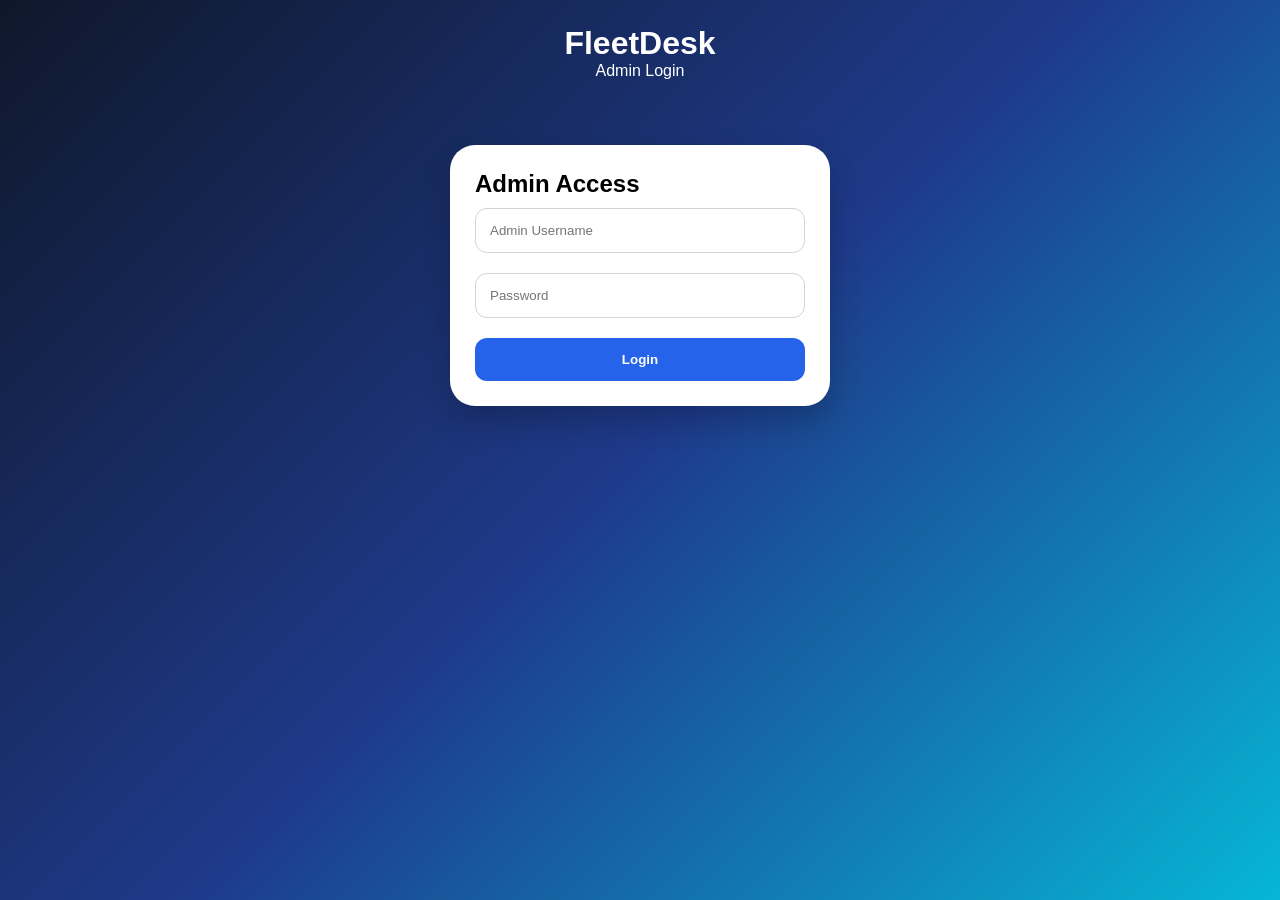
<file: admin-login.html>
<!DOCTYPE html>
<html>
<head>
<title>Admin Login - FleetDesk</title>
<style>
*{margin:0;padding:0;box-sizing:border-box;font-family:'Segoe UI',sans-serif}
body{background:linear-gradient(135deg,#0f172a,#1e3a8a,#06b6d4);min-height:100vh}
.header{padding:25px;color:white;text-align:center}
.login-card{background:white;width:380px;margin:40px auto;padding:25px;border-radius:25px;box-shadow:0 15px 30px rgba(0,0,0,.2)}
input{width:100%;padding:14px;margin:10px 0;border:1px solid #d1d5db;border-radius:12px}
.btn{width:100%;padding:14px;background:#2563eb;color:white;border:none;border-radius:12px;font-weight:bold;margin-top:10px}
</style>
</head>
<body>

<div class="header">
<h1>FleetDesk</h1>
<p>Admin Login</p>
</div>

<div class="login-card">
<h2>Admin Access</h2>

<input type="text" id="admin" placeholder="Admin Username">
<input type="password" id="password" placeholder="Password">

<button class="btn" onclick="login()">Login</button>
</div>

<script>
function login(){
if(document.getElementById("admin").value==="admin" && document.getElementById("password").value==="1234"){
localStorage.setItem("role","admin");
location.href="admin.html";
}else{
alert("Invalid admin credentials");
}
}
</script>

</body>
</html>
</file>
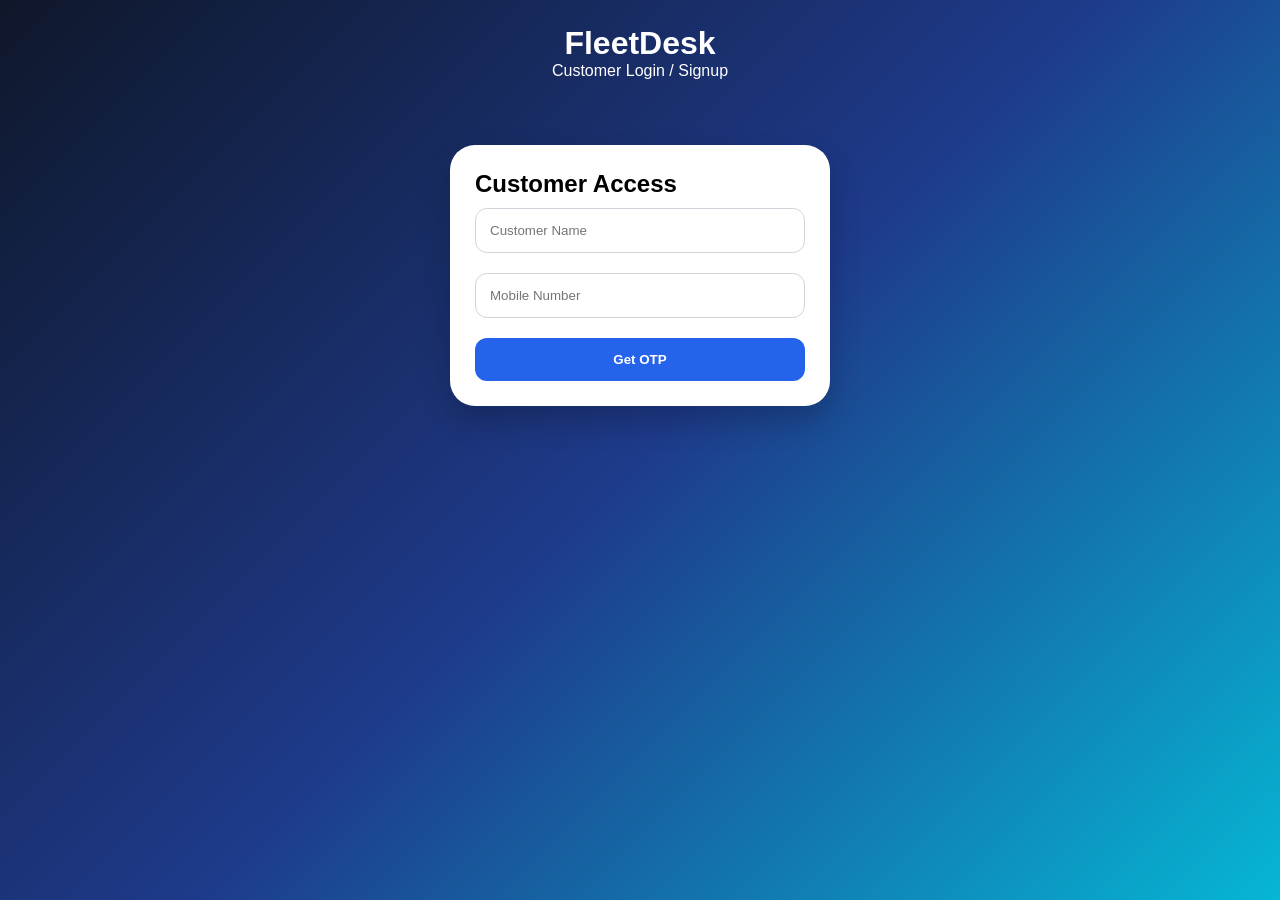
<file: customer-login.html>
<!DOCTYPE html>
<html>
<head>
<title>Customer Login - FleetDesk</title>
<style>
*{margin:0;padding:0;box-sizing:border-box;font-family:'Segoe UI',sans-serif}
body{background:linear-gradient(135deg,#0f172a,#1e3a8a,#06b6d4);min-height:100vh}
.header{padding:25px;color:white;text-align:center}
.login-card{background:white;width:380px;margin:40px auto;padding:25px;border-radius:25px;box-shadow:0 15px 30px rgba(0,0,0,.2)}
input{width:100%;padding:14px;margin:10px 0;border:1px solid #d1d5db;border-radius:12px}
.btn{width:100%;padding:14px;background:#2563eb;color:white;border:none;border-radius:12px;font-weight:bold;margin-top:10px}
</style>
</head>
<body>

<div class="header">
<h1>FleetDesk</h1>
<p>Customer Login / Signup</p>
</div>

<div class="login-card">
<h2>Customer Access</h2>

<input type="text" id="name" placeholder="Customer Name">
<input type="text" id="mobile" placeholder="Mobile Number">

<button class="btn" onclick="getOtp()">Get OTP</button>

<div id="otpBox" style="display:none;">
<input type="text" id="otp" placeholder="Enter OTP">
<button class="btn" onclick="login()">Verify OTP</button>
<p>Demo OTP: 1234</p>
</div>
</div>

<script>
function getOtp(){
document.getElementById("otpBox").style.display="block";
}

function login(){
if(document.getElementById("otp").value==="1234"){
localStorage.setItem("role","customer");
location.href="dashboard.html";
}else{
alert("Invalid OTP");
}
}
</script>

</body>
</html>
</file>
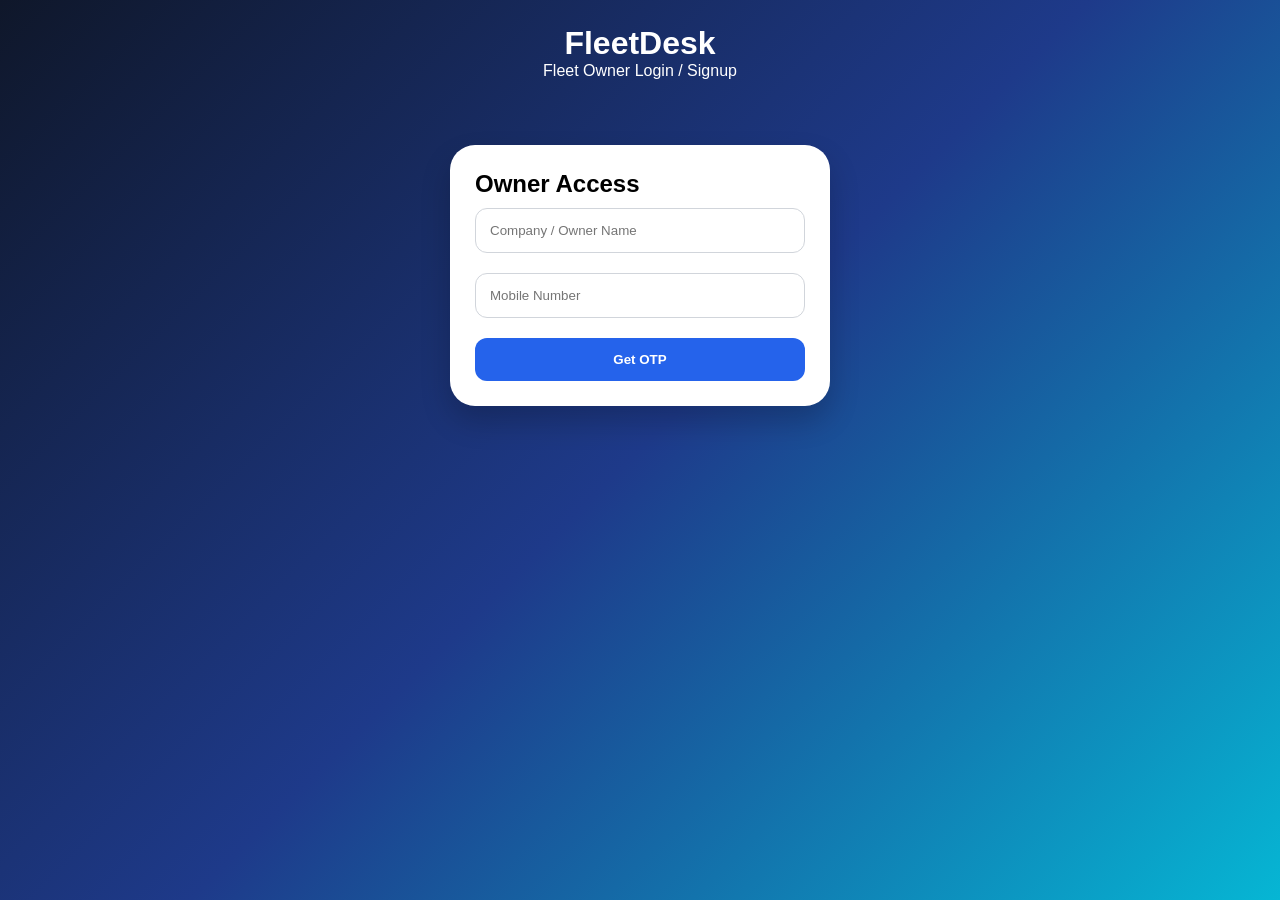
<file: owner-login.html>
<!DOCTYPE html>
<html>
<head>
<title>Fleet Owner Login - FleetDesk</title>
<style>
*{margin:0;padding:0;box-sizing:border-box;font-family:'Segoe UI',sans-serif}
body{background:linear-gradient(135deg,#0f172a,#1e3a8a,#06b6d4);min-height:100vh}
.header{padding:25px;color:white;text-align:center}
.login-card{background:white;width:380px;margin:40px auto;padding:25px;border-radius:25px;box-shadow:0 15px 30px rgba(0,0,0,.2)}
input{width:100%;padding:14px;margin:10px 0;border:1px solid #d1d5db;border-radius:12px}
.btn{width:100%;padding:14px;background:#2563eb;color:white;border:none;border-radius:12px;font-weight:bold;margin-top:10px}
</style>
</head>
<body>

<div class="header">
<h1>FleetDesk</h1>
<p>Fleet Owner Login / Signup</p>
</div>

<div class="login-card">
<h2>Owner Access</h2>

<input type="text" id="company" placeholder="Company / Owner Name">
<input type="text" id="mobile" placeholder="Mobile Number">

<button class="btn" onclick="getOtp()">Get OTP</button>

<div id="otpBox" style="display:none;">
<input type="text" id="otp" placeholder="Enter OTP">
<button class="btn" onclick="login()">Verify OTP</button>
<p>Demo OTP: 1234</p>
</div>
</div>

<script>
function getOtp(){
document.getElementById("otpBox").style.display="block";
}

function login(){
if(document.getElementById("otp").value==="1234"){
localStorage.setItem("role","owner");
location.href="owner.html";
}else{
alert("Invalid OTP");
}
}
</script>

</body>
</html>
</file>
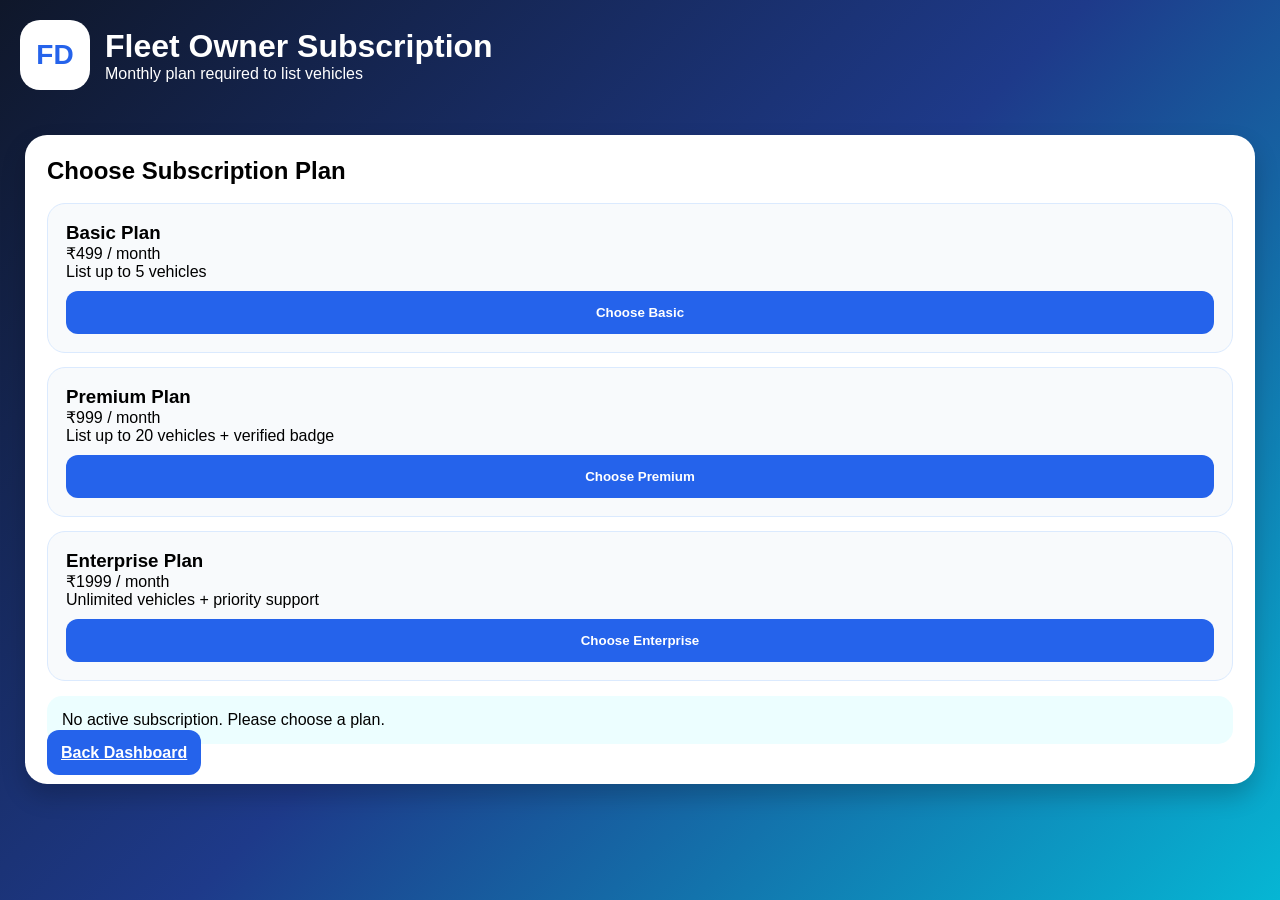
<file: subscription.html>
<!DOCTYPE html>
<html>
<head>
<title>Subscription - FleetDesk</title>
<style>
*{margin:0;padding:0;box-sizing:border-box;font-family:'Segoe UI',sans-serif}
body{background:linear-gradient(135deg,#0f172a,#1e3a8a,#06b6d4);min-height:100vh}
.header{padding:20px;display:flex;align-items:center;gap:15px;color:white}
.logo{width:70px;height:70px;background:white;color:#2563eb;border-radius:20px;display:flex;justify-content:center;align-items:center;font-size:28px;font-weight:bold}
.container{padding:25px}
.card{background:white;padding:22px;border-radius:22px;box-shadow:0 12px 25px rgba(0,0,0,.2);margin-bottom:18px}
.plan{background:#f8fafc;padding:18px;border-radius:18px;margin-bottom:14px;border:1px solid #dbeafe}
.btn{width:100%;padding:14px;background:#2563eb;color:white;border:0;border-radius:12px;font-weight:bold;margin-top:10px}
.back{display:block;text-align:center;text-decoration:none;background:#ef4444}
.status{background:#ecfeff;padding:15px;border-radius:15px;margin-top:15px}
</style>
</head>
<body>

<div class="header">
<div class="logo">FD</div>
<div>
<h1>Fleet Owner Subscription</h1>
<p>Monthly plan required to list vehicles</p>
</div>
</div>

<div class="container">

<div class="card">
<h2>Choose Subscription Plan</h2><br>

<div class="plan">
<h3>Basic Plan</h3>
<p>₹499 / month</p>
<p>List up to 5 vehicles</p>
<button class="btn" onclick="selectPlan('Basic',499)">Choose Basic</button>
</div>

<div class="plan">
<h3>Premium Plan</h3>
<p>₹999 / month</p>
<p>List up to 20 vehicles + verified badge</p>
<button class="btn" onclick="selectPlan('Premium',999)">Choose Premium</button>
</div>

<div class="plan">
<h3>Enterprise Plan</h3>
<p>₹1999 / month</p>
<p>Unlimited vehicles + priority support</p>
<button class="btn" onclick="selectPlan('Enterprise',1999)">Choose Enterprise</button>
</div>

<div id="subscriptionStatus" class="status"></div>

<a href="dashboard.html" class="btn back-btn">Back Dashboard</a>
</div>

</div>

<script>
function selectPlan(plan, amount){
  let today = new Date();
  let expiry = new Date();
  expiry.setDate(today.getDate() + 30);

  let subscription = {
    plan: plan,
    amount: amount,
    status: "Active",
    startDate: today.toLocaleDateString(),
    expiryDate: expiry.toLocaleDateString()
  };

  localStorage.setItem("subscription", JSON.stringify(subscription));

  document.getElementById("subscriptionStatus").innerHTML = `
    <h3>Subscription Activated ✅</h3>
    <p><b>Plan:</b> ${plan}</p>
    <p><b>Amount:</b> ₹${amount}/month</p>
    <p><b>Status:</b> Active</p>
    <p><b>Expiry Date:</b> ${subscription.expiryDate}</p>
  `;
}

function loadSubscription(){
  let subscription = JSON.parse(localStorage.getItem("subscription"));

  if(!subscription){
    document.getElementById("subscriptionStatus").innerHTML =
      "<p>No active subscription. Please choose a plan.</p>";
    return;
  }

  document.getElementById("subscriptionStatus").innerHTML = `
    <h3>Current Subscription</h3>
    <p><b>Plan:</b> ${subscription.plan}</p>
    <p><b>Amount:</b> ₹${subscription.amount}/month</p>
    <p><b>Status:</b> ${subscription.status}</p>
    <p><b>Expiry Date:</b> ${subscription.expiryDate}</p>
  `;
}

loadSubscription();
</script>

</body>
</html>
</file>
